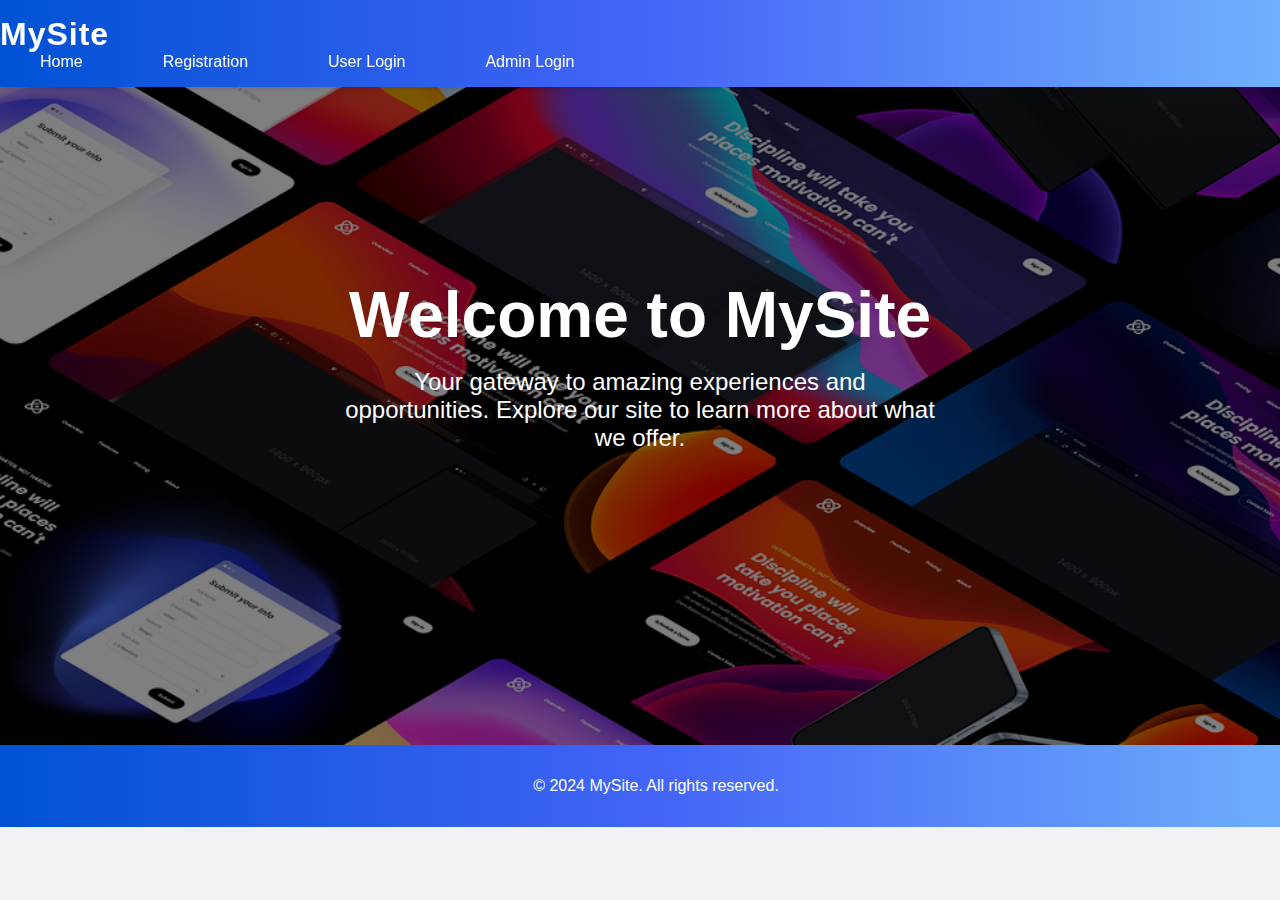
<file: index.html>
<!DOCTYPE html>
<html lang="en">
  <head>
    <meta charset="UTF-8" />
    <meta name="viewport" content="width=device-width, initial-scale=1.0" />
    <title>Home Page</title>
    <link rel="stylesheet" href="HomeCss.css" />
  </head>
  <body>
    <header class="header">
      <div class="container">
        <div class="logo">
          <h1>MySite</h1>
        </div>
        <nav>
          <ul>
            <li><a href="HomeHtml.html">Home</a></li>
            <li><a href="RegistrationHtml.HTML">Registration</a></li>
            <li><a href="UserLoginHtml.html">User Login</a></li>
            <li><a href="AdminLoginHtml.html">Admin Login</a></li>
          </ul>
        </nav>
        </div>
    </header>
    <main>
      <section class="hero">
        <h1>Welcome to MySite</h1>
        <p>
          Your gateway to amazing experiences and opportunities. Explore our
          site to learn more about what we offer.
        </p>
      </section>
    </main>
    <footer class="footer">
      <p>&copy; 2024 MySite. All rights reserved.</p>
    </footer>
  </body>
</html>
</file>
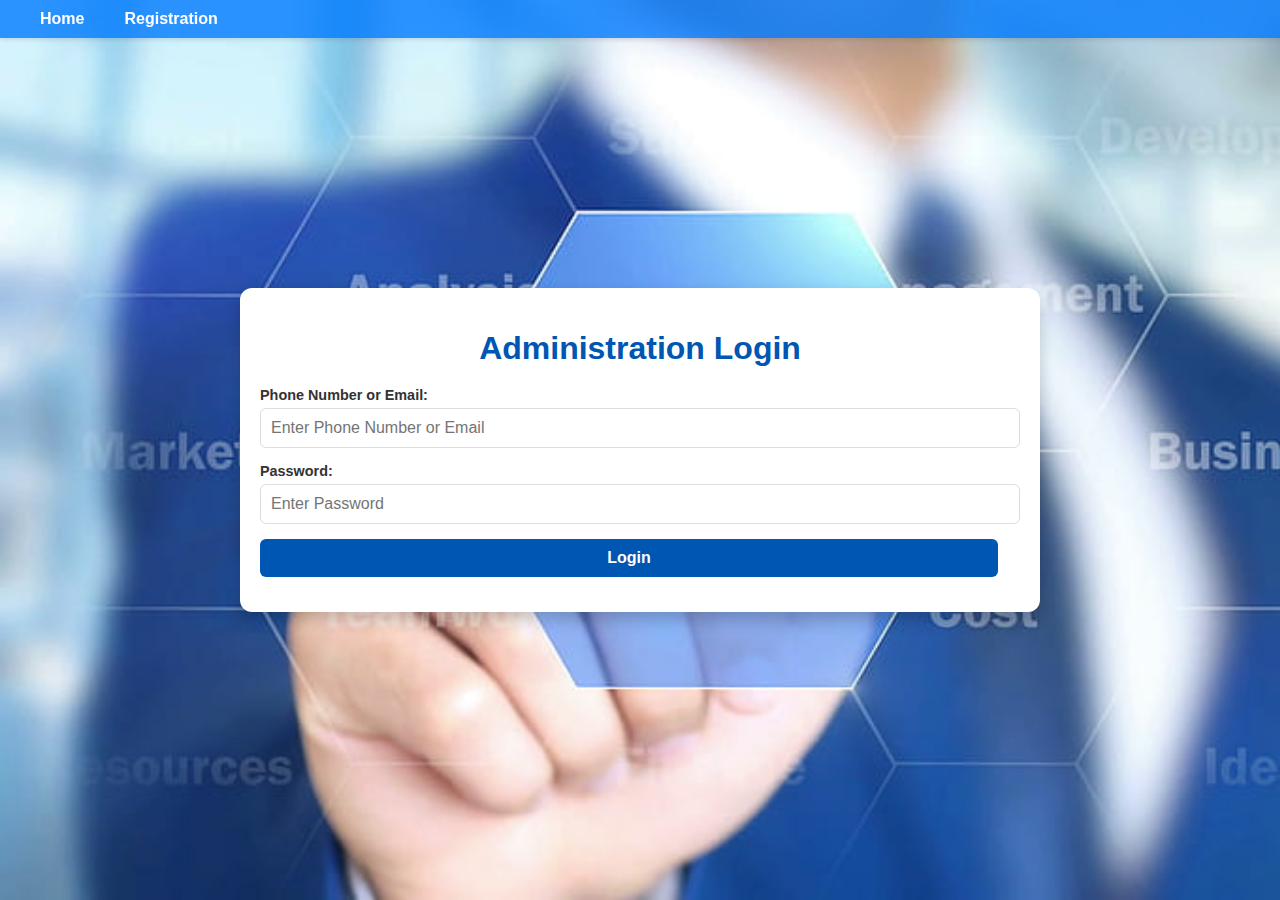
<file: AdminLoginHtml.html>
<!DOCTYPE html>
<html lang="en">
  <head>
    <meta charset="UTF-8" />
    <meta name="viewport" content="width=device-width, initial-scale=1.0" />
    <title>Manage User Details</title>
    <link rel="stylesheet" href="AdminLoginCss.css" />
  </head>
  <body>
    <div class="navbar">
      <a href="index.html">Home</a>
      <a href="RegistrationHtml.HTML">Registration</a>
    </div>

    <div class="container">
      <h1>Administration Login</h1>

      <form id="manage-form">
        <label for="phoneNumberOrEmail">Phone Number or Email:</label>
        <input
          type="text"
          id="phoneNumberOrEmail"
          placeholder="Enter Phone Number or Email"
        />

        <label for="password">Password:</label>
        <input type="password" id="password" placeholder="Enter Password" />

        <button type="button" id="login-button" onclick="fetchAllUsers()">
          Login
        </button>
      </form>

      <button id="logout-button" onclick="logout()">Logout</button>

      <div id="all-users" class="results"></div>
    </div>

    <script src="AdminLoginJavaScript.js"></script>
  </body>
</html>
</file>
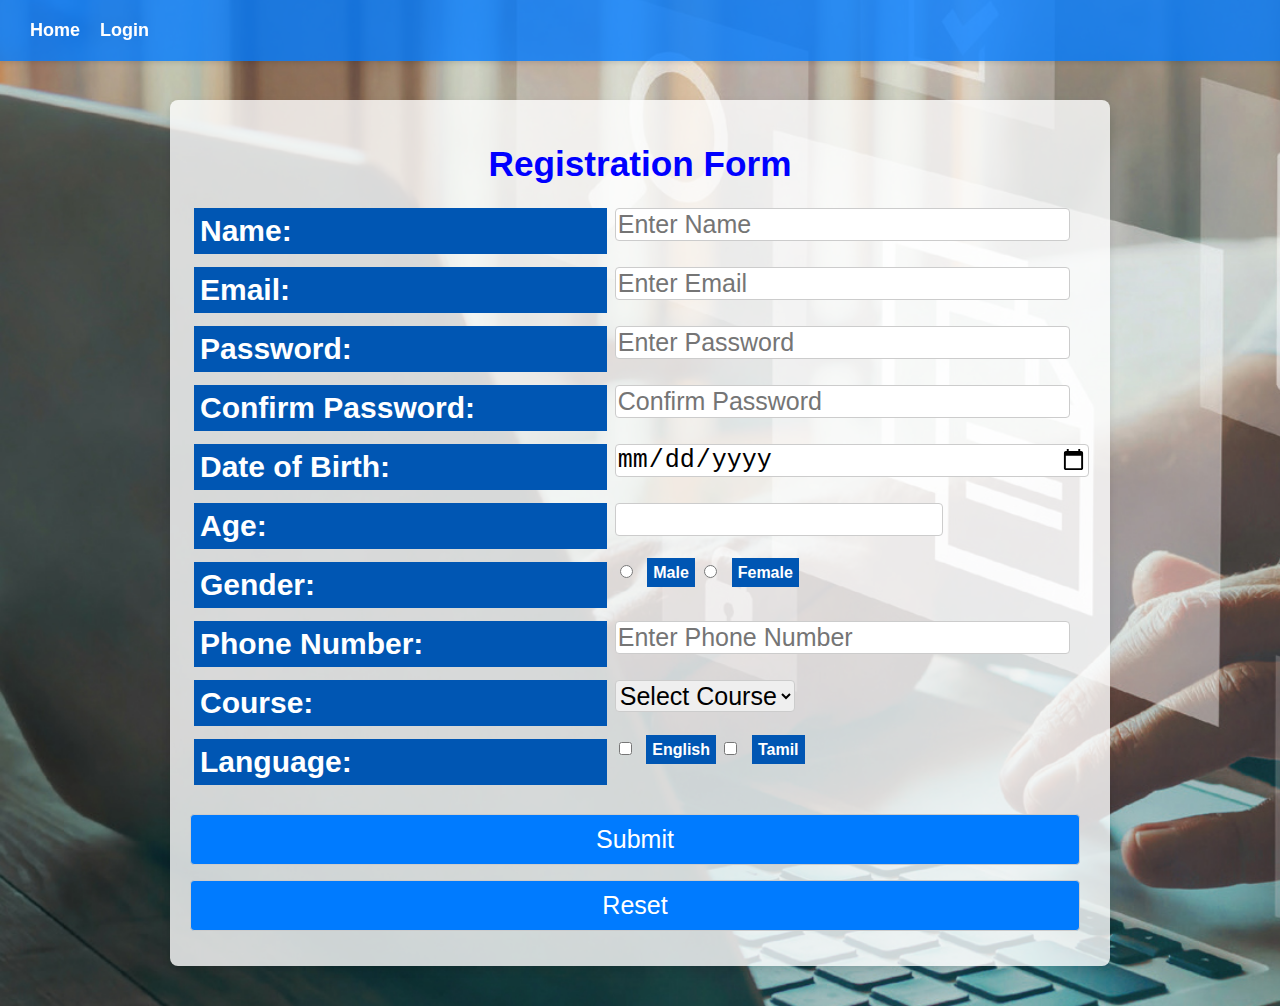
<file: RegistrationHtml.HTML>
<!DOCTYPE html>
<html lang="en">
  <head>
    <meta charset="UTF-8" />
    <meta name="viewport" content="width=device-width, initial-scale=1.0" />
    <title>Registration Form</title>
    <link rel="stylesheet" href="RegistrationCss.css" />
  </head>
  <body>
    <div class="navbar">
      <a href="index.html">Home</a>
      <a href="UserLoginHtml.html">Login</a>
    </div>

    <div class="container">
      <h1>Registration Form</h1>

      <form id="registration-form">
        <table>
          <tr>
            <td><label for="name">Name:</label></td>
            <td><input type="text" placeholder="Enter Name" id="name" /></td>
          </tr>

          <tr>
            <td><label for="email">Email:</label></td>
            <td>
              <input type="email" placeholder="Enter Email" id="email" />
              <div id="email-message" class="message"></div>
            </td>
          </tr>

          <tr>
            <td><label for="password">Password:</label></td>
            <td>
              <input
                type="password"
                placeholder="Enter Password"
                id="password"
              />
            </td>
          </tr>

          <tr>
            <td><label for="confirmPassword">Confirm Password:</label></td>
            <td>
              <input
                type="password"
                placeholder="Confirm Password"
                id="confirmPassword"
              />
            </td>
          </tr>

          <tr>
            <td><label for="dob">Date of Birth:</label></td>
            <td><input type="date" id="dob" class="dob" /></td>
          </tr>

          <tr>
            <td><label for="age-display">Age:</label></td>
            <td><input type="number" id="age-display" readonly /></td>
          </tr>

          <tr>
            <td><label>Gender:</label></td>
            <td class="gender">
              <input type="radio" name="gender" value="Male" id="gender-male" />
              <label class="option" for="gender-male">Male</label>
              <input
                type="radio"
                name="gender"
                value="Female"
                id="gender-female"
              />
              <label class="option" for="gender-female">Female</label>
            </td>
          </tr>

          <tr>
            <td><label for="phoneNumber">Phone Number:</label></td>
            <td>
              <input
                type="text"
                placeholder="Enter Phone Number"
                id="phoneNumber"
              />
              <div id="phoneNumber-message" class="message"></div>
            </td>
          </tr>

          <tr>
            <td><label for="course">Course:</label></td>
            <td>
              <select id="course">
                <option value="">Select Course</option>
                <option value="BE/B.Tech">BE/B.Tech</option>
                <option value="ME/M.Tech">ME/M.Tech</option>
                <option value="BCA">BCA</option>
                <option value="BSc">BSc</option>
              </select>
            </td>
          </tr>

          <tr>
            <td><label>Language:</label></td>
            <td class="language">
              <input
                type="checkbox"
                name="language"
                value="English"
                id="language-english"
              />
              <label class="option" for="language-english">English</label>
              <input
                type="checkbox"
                name="language"
                value="Tamil"
                id="language-tamil"
              />
              <label class="option" for="language-tamil">Tamil</label>
            </td>
          </tr>
        </table>

        <button type="submit">Submit</button>
        <button type="reset">Reset</button>
      </form>
    </div>

    <script src="RegistrationJavaScript.js"></script>
  </body>
</html>
</file>
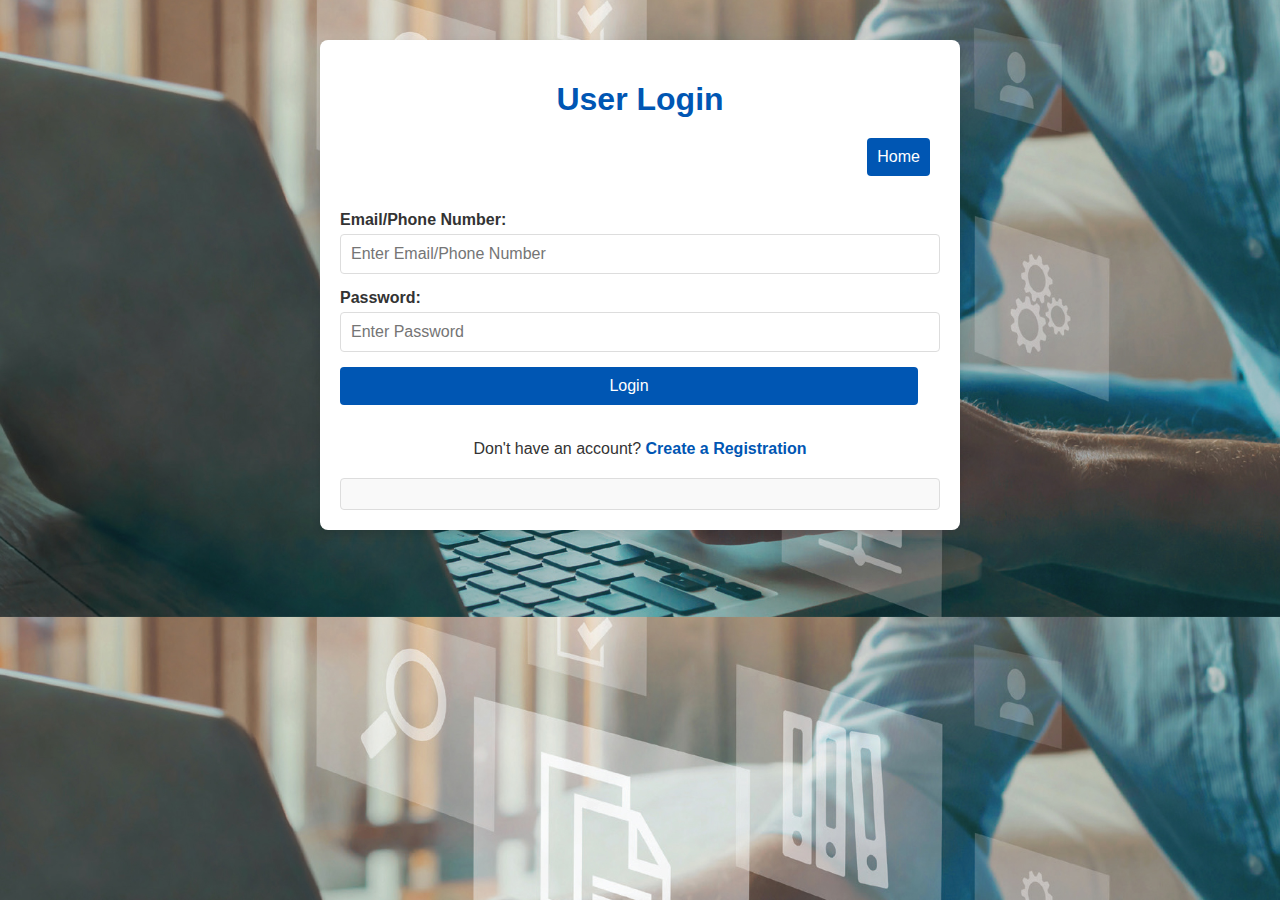
<file: update.html>
<!DOCTYPE html>
<html lang="en">
  <head>
    <meta charset="UTF-8" />
    <meta name="viewport" content="width=device-width, initial-scale=1.0" />
    <title>Update User Details</title>
    <style>
      body {
        background-color: #f4f4f4;
        background-image: url("image copy.png");
        background-size: cover;
        font-family: Arial, sans-serif;
        color: #333;
        margin: 0;
        padding: 0;
      }
      .container {
        max-width: 600px;
        margin: 40px auto;
        padding: 20px;
        background: #fff;
        border-radius: 8px;
        box-shadow: 0 4px 8px rgba(0, 0, 0, 0.1);
      }
      h1 {
        text-align: center;
        color: #0056b3;
        margin-bottom: 20px;
      }
      label {
        font-weight: bold;
        display: block;
        margin-bottom: 5px;
      }
      input,
      select,
      button {
        width: calc(100% - 22px);
        margin-bottom: 15px;
        padding: 10px;
        font-size: 16px;
        border: 1px solid #ddd;
        border-radius: 4px;
      }
      button {
        background-color: #0056b3;
        color: #fff;
        border: none;
        cursor: pointer;
      }
      button:hover {
        background-color: #004494;
      }
    </style>
  </head>
  <body>
    <div class="container">
      <h1>Update User Details</h1>
      <form id="update-form">
        <label for="name">Name:</label>
        <input type="text" id="name" placeholder="Enter new name" />

        <label for="dob">Date of Birth:</label>
        <input type="date" id="dob" />

        <label for="gender">Gender:</label>
        <select id="gender">
          <option value="">Select Gender</option>
          <option value="Male">Male</option>
          <option value="Female">Female</option>
        </select>

        <label for="course">Course:</label>
        <input type="text" id="course" placeholder="Enter new course" />

        <label for="language">Languages:</label>
        <input
          type="text"
          id="language"
          placeholder="Enter new languages (comma-separated)"
        />

        <button type="button" onclick="submitUpdate()">Update Details</button>
      </form>
      <div id="message"></div>
    </div>

    <script>
      const user = JSON.parse(sessionStorage.getItem("user"));
      if (!user) {
        alert("You must be logged in to access this page.");
        window.location.href = "UserLoginHtml.html";
      } else {
        document.getElementById("name").value = user.name || "";
        document.getElementById("dob").value = user.dob || "";
        document.getElementById("gender").value = user.gender || "";
        document.getElementById("course").value = user.course || "";
        document.getElementById("language").value = user.language || "";
      }

      async function submitUpdate() {
        const name = document.getElementById("name").value.trim();
        const dob = document.getElementById("dob").value.trim();
        const gender = document.getElementById("gender").value.trim();
        const course = document.getElementById("course").value.trim();
        const language = document.getElementById("language").value.trim();

        if (!name || !dob || !gender || !course || !language) {
          alert("All fields are required.");
          return;
        }

        const updatedUser = { name, dob, gender, course, language };

        try {
          const phoneNumberOrEmail = user.phoneNumber || user.email;
          const response = await fetch(
            `http://localhost:8080/api/update/${encodeURIComponent(
              phoneNumberOrEmail
            )}`,
            {
              method: "PUT",
              headers: { "Content-Type": "application/json" },
              body: JSON.stringify(updatedUser),
            }
          );

          if (response.ok) {
            const result = await response.json();
            document.getElementById("message").innerHTML = `
                        User details updated successfully:<br />
                        <strong>Phone Number:</strong> ${result.phoneNumber}<br />
                        <strong>Name:</strong> ${result.name}<br />
                        <strong>Email:</strong> ${result.email}<br />
                        <strong>Date of Birth:</strong> ${result.dob}<br />
                        <strong>Gender:</strong> ${result.gender}<br />
                        <strong>Course:</strong> ${result.course}<br />
                        <strong>Languages:</strong> ${result.language}
                    `;

            setTimeout(() => {
              sessionStorage.removeItem("user");
              window.location.href = "UserLoginHtml.html";
            }, 3000);
          } else {
            alert("Failed to update details.");
          }
        } catch (error) {
          console.error("Error:", error);
          alert("Failed to update details.");
        }
      }
    </script>
  </body>
</html>
</file>
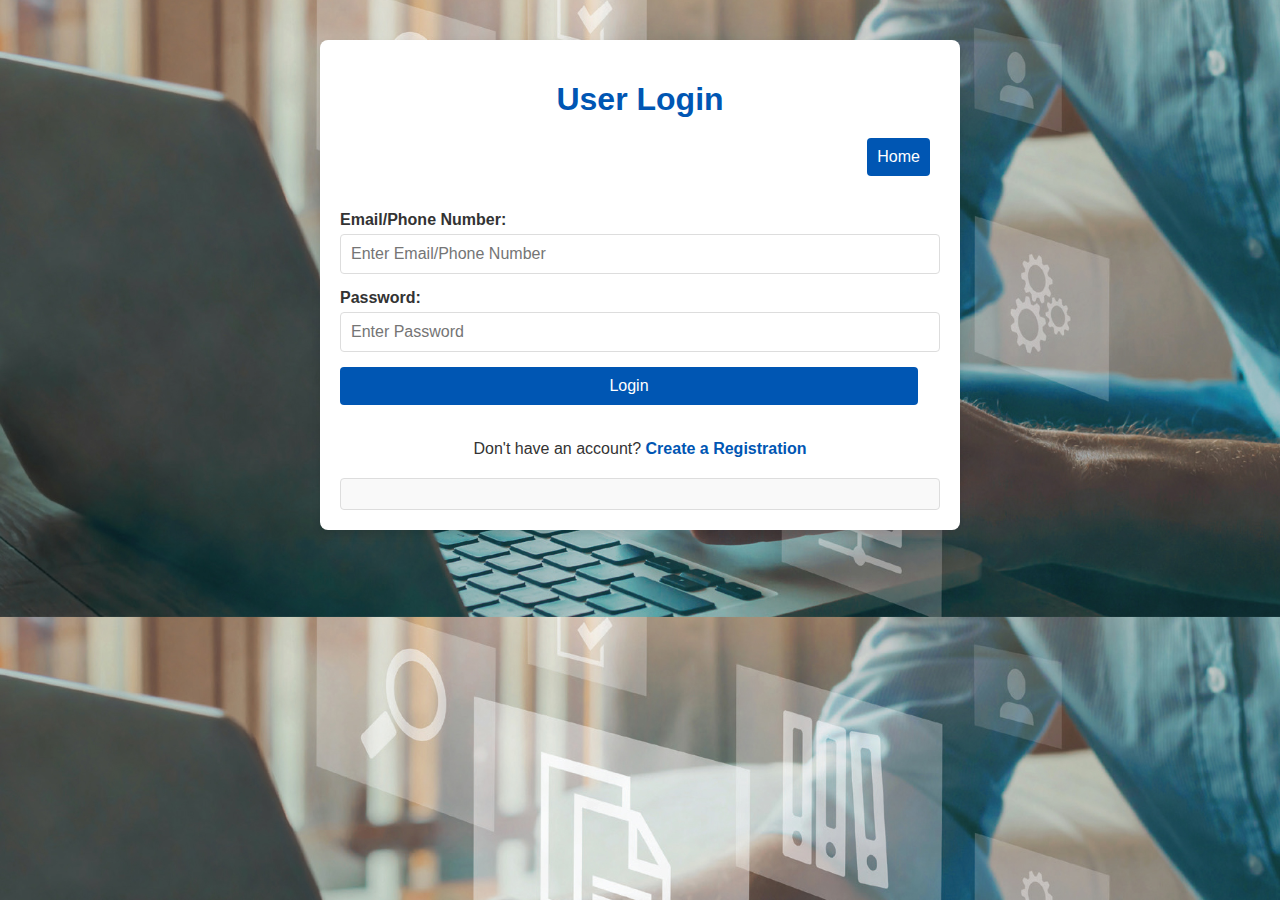
<file: UserLoginHtml.html>
<!DOCTYPE html>
<html lang="en">
  <head>
    <meta charset="UTF-8" />
    <meta name="viewport" content="width=device-width, initial-scale=1.0" />
    <title>Manage User Details</title>
    <link rel="stylesheet" href="UserLoginCss.css" />
  </head>
  <body>
    <div class="container">
      <h1>User Login</h1>
      <div class="button-container">
        <a href="index.html"><button type="button">Home</button></a>
        <button id="logoutButton" type="button" onclick="logout()">
          Logout
        </button>
      </div>

      <form id="manage-form">
        <label for="phoneNumberOrEmail">Email/Phone Number:</label>
        <input
          type="text"
          id="phoneNumberOrEmail"
          placeholder="Enter Email/Phone Number"
        />

        <label for="password">Password:</label>
        <input type="password" id="password" placeholder="Enter Password" />

        <button type="button" onclick="fetchDetails()">Login</button>

        <!-- Hidden until user details are fetched -->
        <div id="action-buttons" class="action-buttons">
          <button type="button" id="deleteButton" onclick="deleteDetails()">
            Delete Details
          </button>
          <button type="button" id="updateButton" onclick="updateDetails()">
            Update Details
          </button>
        </div>
      </form>

      <div id="registration-link" class="registration-link">
        <p>
          Don't have an account?
          <a href="RegistrationHtml.HTML">Create a Registration</a>
        </p>
      </div>

      <div id="result" class="result"></div>
    </div>

    <script src="UserLoginJavaScript.js"></script>
  </body>
</html>
</file>
<file: HomeCss.css>
body {
  margin: 0;
  font-family: "Segoe UI", Tahoma, Geneva, Verdana, sans-serif;
  background-color: #f0f2f5;
  color: #333;
}

.header {
  background: linear-gradient(90deg, #0052d4, #4364f7, #6fb1fc);
  color: white;
  padding: 1rem 0;
  box-shadow: 0 2px 4px rgba(0, 0, 0, 0.1);
  position: fixed;
  width: 100%;
  top: 0;
  left: 0;
  z-index: 1000;
}

.navbar .container {
  display: flex;
  justify-content: space-between;
  align-items: center;
  max-width: 1200px;
  margin: 0 auto;
  padding: 0 1rem;
}

.logo h1 {
  margin: 0;
  font-size: 2rem;
  font-weight: 700;
  letter-spacing: 1px;
}

nav ul {
  list-style: none;
  margin: 0;
  padding: 0;
  display: flex;
}

nav ul li {
  margin: 0 1.5rem;
}

nav ul li a {
  color: white;
  text-decoration: none;
  font-weight: 500;
  padding: 0.5rem 1rem;
  transition: background 0.3s, color 0.3s;
  border-radius: 5px;
}

nav ul li a:hover {
  background-color: rgba(255, 255, 255, 0.2);
  color: #ffd700;
}
.hero {
  text-align: center;
  padding: 5rem 1rem;
  background: url("image copy 2.png") no-repeat center center/cover;
  color: white;
  position: relative;
  height: 65vh;
  display: flex;
  flex-direction: column;
  justify-content: center;
  overflow: hidden;
}

.hero::before {
  content: "";
  position: absolute;
  top: 0;
  left: 0;
  width: 100%;
  height: 100%;
  background: rgba(0, 0, 0, 0.5);
  z-index: 1;
}

.hero h1 {
  margin: 0;
  font-size: 4rem;
  z-index: 2;
  position: relative;
}

.hero p {
  font-size: 1.5rem;
  z-index: 2;
  position: relative;
  max-width: 600px;
  margin: 1rem auto;
}

.footer {
  background: linear-gradient(90deg, #0052d4, #4364f7, #6fb1fc);
  color: white;
  text-align: center;
  padding: 1rem;
  position: relative;
  bottom: 0;
  width: 100%;
}

/* Responsive Design */
@media (max-width: 768px) {
  nav ul {
    display: none;
    flex-direction: column;
    width: 100%;
    background: rgba(0, 0, 0, 0.8);
    position: absolute;
    top: 60px;
    left: 0;
    box-shadow: 0 2px 4px rgba(0, 0, 0, 0.2);
  }

  nav ul.active {
    display: flex;
  }

  nav ul li {
    margin: 0;
  }
  
  .hero {
    padding: 3rem 1rem;
  }
}
</file>
<file: AdminLoginCss.css>
body {
  background-image: url("image.png");
  background-size: cover;
  background-color: #f0f2f5;
  font-family: "Arial", sans-serif;
  color: #333;
  margin: 0;
  padding: 0;
  display: flex;
  justify-content: center;
  align-items: center;
  min-height: 100vh;
}
.navbar {
  position: fixed;
  top: 0;
  left: 0;
  width: 100%;
  background-color: rgba(0, 123, 255, 0.8);
  padding: 10px 20px;
  display: flex;
  justify-content: left;
  align-items: center;
  box-shadow: 0 2px 4px rgba(0, 0, 0, 0.1);
  z-index: 1000;
}
.navbar a {
  color: white;
  text-decoration: none;
  font-size: 16px;
  margin: 0 20px;
  font-weight: bold;
  transition: color 0.3s;
}
.navbar a:hover {
  color: #ddd;
}
.container {
  max-width: 800px;
  width: 100%;
  padding: 20px;
  background: #fff;
  border-radius: 12px;
  box-shadow: 0 8px 16px rgba(0, 0, 0, 0.2);
  transition: transform 0.3s ease, box-shadow 0.3s ease;
  box-sizing: border-box;
}
.container:hover {
  transform: scale(1.03);
  box-shadow: 0 12px 24px rgba(0, 0, 0, 0.3);
}
h1 {
  text-align: center;
  color: #0056b3;
  margin-bottom: 20px;
  font-size: 2rem;
  font-weight: 600;
}
label {
  font-weight: bold;
  display: block;
  margin-bottom: 5px;
  font-size: 0.9rem;
}
input,
button {
  width: calc(100% - 22px);
  margin-bottom: 15px;
  padding: 10px;
  font-size: 1rem;
  border: 1px solid #ddd;
  border-radius: 6px;
  transition: border-color 0.3s ease, box-shadow 0.3s ease;
}
input:focus,
button:hover {
  border-color: #0056b3;
  box-shadow: 0 0 8px rgba(0, 86, 179, 0.2);
  outline: none;
}
button {
  background-color: #0056b3;
  color: #fff;
  border: none;
  cursor: pointer;
  font-weight: bold;
  transition: background-color 0.3s ease, transform 0.3s ease;
}
button:hover {
  background-color: #004494;
  transform: scale(1.05);
}
.results {
  margin-top: 20px;
  opacity: 0;
  transition: opacity 0.5s ease-in-out;
  display: none;
}
.results.show {
  display: block;
  opacity: 1;
}
#logout-button {
  display: none;
}
.registration-link {
  text-align: center;
  margin-top: 20px;
}
.registration-link a {
  color: #0056b3;
  text-decoration: none;
  font-weight: bold;
  font-size: 1rem;
}
.registration-link a:hover {
  text-decoration: underline;
}
</file>
<file: RegistrationCss.css>
body {
        background-image: url("image copy.png");
        background-size: cover;
        font-family: Arial, sans-serif;
        color: #333333;
        margin: 0;
        padding: 0;
      }

      .navbar {
        background-color: rgba(0, 123, 255, 0.8);
        padding: 10px 20px;
        position: fixed;
        top: 0;
        left: 0;
        width: 100%;
        display: flex;
        justify-content: left;
        align-items: center;
        box-shadow: 0 2px 4px rgba(0, 0, 0, 0.1);
        z-index: 1000;
      }

      .navbar a {
        color: white;
        text-decoration: none;
        font-size: 18px;
        margin: 10px;
        font-weight: bold;
        transition: color 0.3s;
      }

      .navbar a:hover {
        color: #ddd;
      }

      .container {
        width: 80%;
        max-width: 900px;
        margin: 100px auto 40px;
        padding: 20px;
        background: rgba(255, 255, 255, 0.8);
        border-radius: 8px;
        box-shadow: 0 4px 8px rgba(0, 0, 0, 0.1);
      }

      h1 {
        color: blue;
        font-size: 2.2em;
        margin-bottom: 20px;
        text-align: center;
      }

      form {
        display: flex;
        flex-direction: column;
      }

      label {
        font-weight: bold;
        margin-bottom: 5px;
        color: white;
        font-size: 30px;
        background-color: #0056b3;
        display: block;
        padding: 6px;
      }

      .gender input,
      .language input {
        margin-right: 10px;
      }

      .message {
        font-size: 14px;
        margin-top: -10px;
        margin-bottom: 10px;
      }

      .message.red {
        color: red;
      }

      .message.green {
        color: green;
      }

      button {
        background-color: #007bff;
        color: white;
        border: none;
        cursor: pointer;
        padding: 10px 20px;
        font-size: 16px;
        margin-right: 10px;
        transition: background-color 0.3s, transform 0.3s;
        border-radius: 4px;
      }

      button:hover {
        background-color: #0056b3;
        transform: scale(1.05);
      }

      table {
        width: 100%;
        border-collapse: collapse;
        margin-bottom: 20px;
      }

      td {
        padding: 4px;
        vertical-align: top;
      }

      .dob {
        width: 100%;
      }

      input,
      select,
      button {
        font-size: 25px;
        /* padding: 10px; */
        margin-bottom: 15px;
        border: 1px solid #ccc;
        border-radius: 4px;
      }

      input:hover {
        transform: scale(1.05);
      }

      label:hover {
        background-color: blue;
        color: white;
      }

      input[type="text"],
      input[type="email"],
      input[type="password"] {
        width: calc(100% - 22px);
      }

      .option {
        font-size: 16px;
        display: inline;
        color: white;
      }
</file>
<file: UserLoginCss.css>
body {
  background-color: #f4f4f4;
  background-image: url("image copy.png");
  background-size: cover;
  font-family: Arial, sans-serif;
  color: #333;
  margin: 0;
  padding: 0;
}
.container {
  max-width: 600px;
  margin: 40px auto;
  padding: 20px;
  background: #fff;
  border-radius: 8px;
  box-shadow: 0 4px 8px rgba(0, 0, 0, 0.1);
}
h1 {
  text-align: center;
  color: #0056b3;
  margin-bottom: 20px;
}
label {
  font-weight: bold;
  display: block;
  margin-bottom: 5px;
}
input,
select,
button {
  width: calc(100% - 22px);
  margin-bottom: 15px;
  padding: 10px;
  font-size: 16px;
  border: 1px solid #ddd;
  border-radius: 4px;
}
button {
  background-color: #0056b3;
  color: #fff;
  border: none;
  cursor: pointer;
}
button:hover {
  background-color: #004494;
}
.result {
  margin-top: 20px;
  padding: 15px;
  border: 1px solid #ddd;
  border-radius: 4px;
  background-color: #f9f9f9;
}
.registration-link {
  text-align: center;
  margin-top: 20px;
}
.registration-link a {
  color: #0056b3;
  text-decoration: none;
  font-weight: bold;
  font-size: 1rem;
}
.registration-link a:hover {
  text-decoration: underline;
}
.button-container {
  display: flex;
  justify-content: right;
  margin-bottom: 20px;
}
.button-container a {
  text-decoration: none;
  margin: 0 10px;
}
.button-container button {
  width: auto;
}
.action-buttons {
  display: none;
}
#logoutButton {
  display: none;
}
</file>
